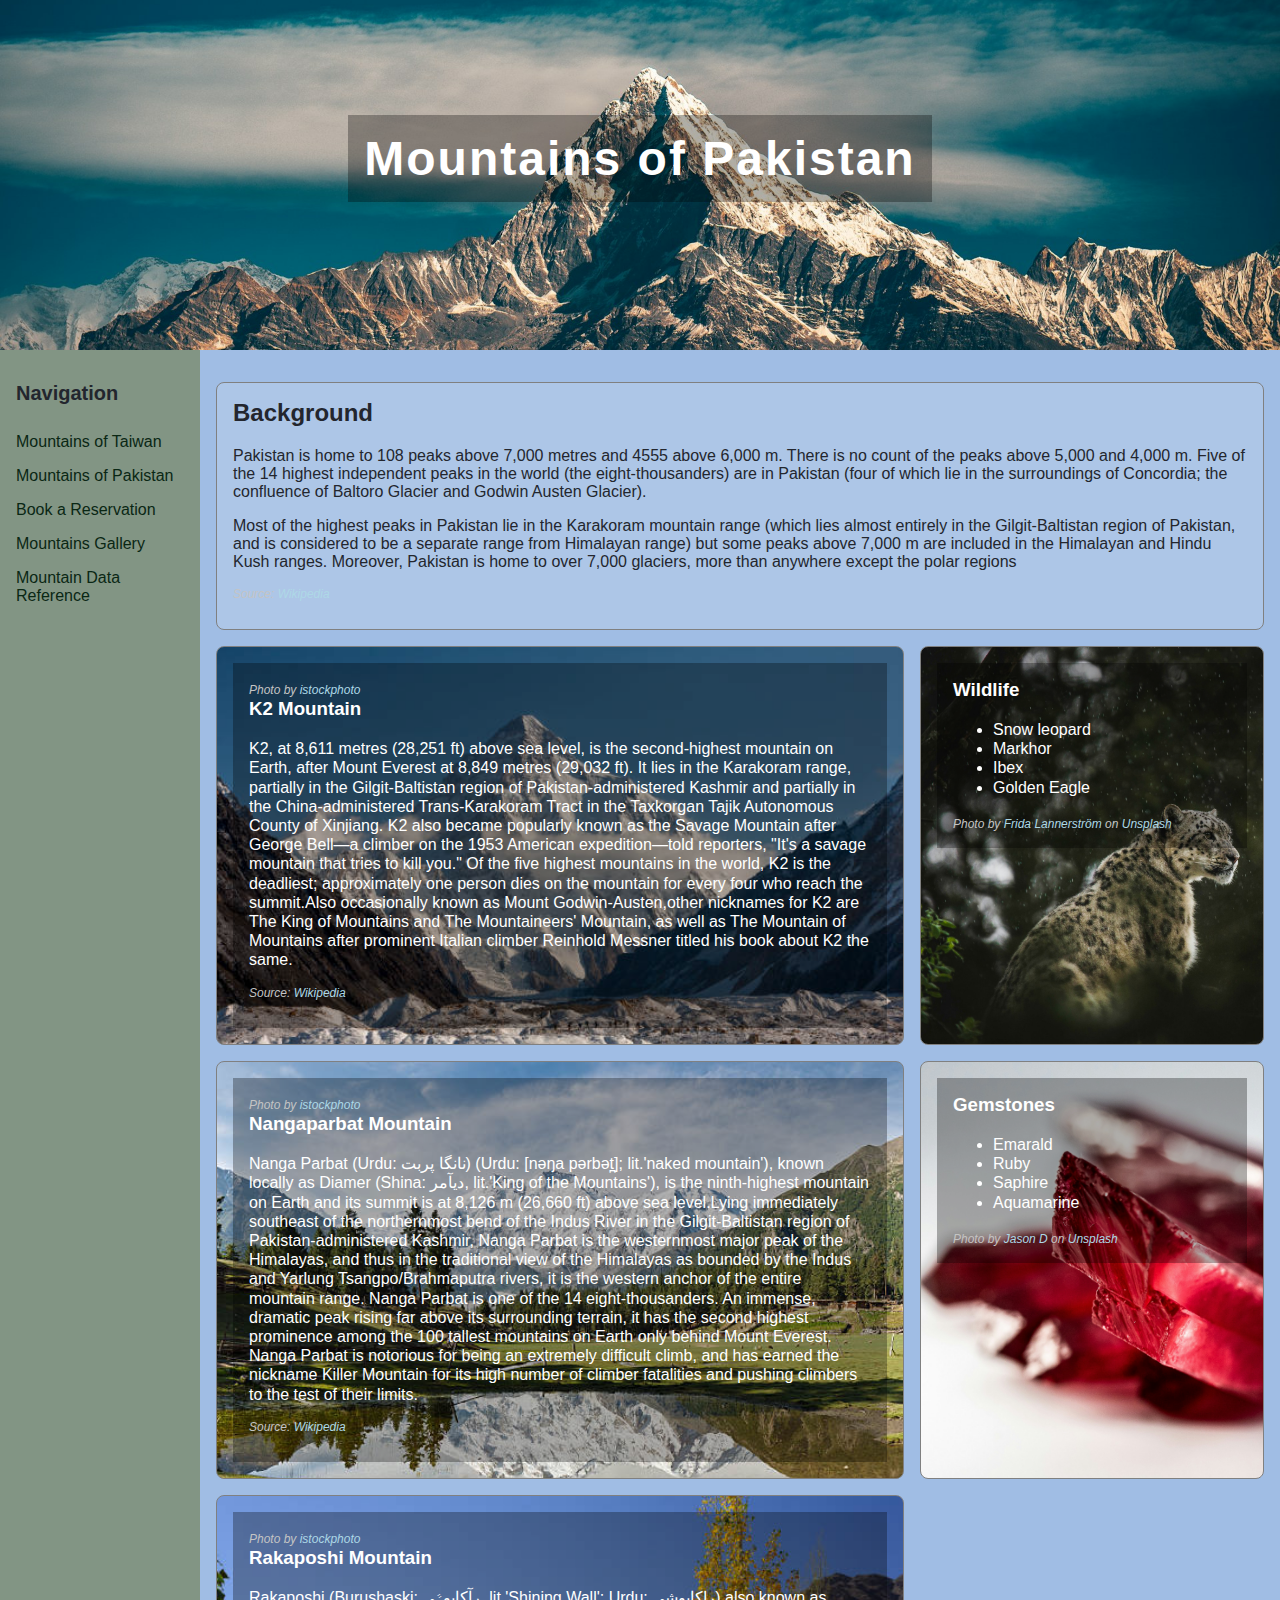
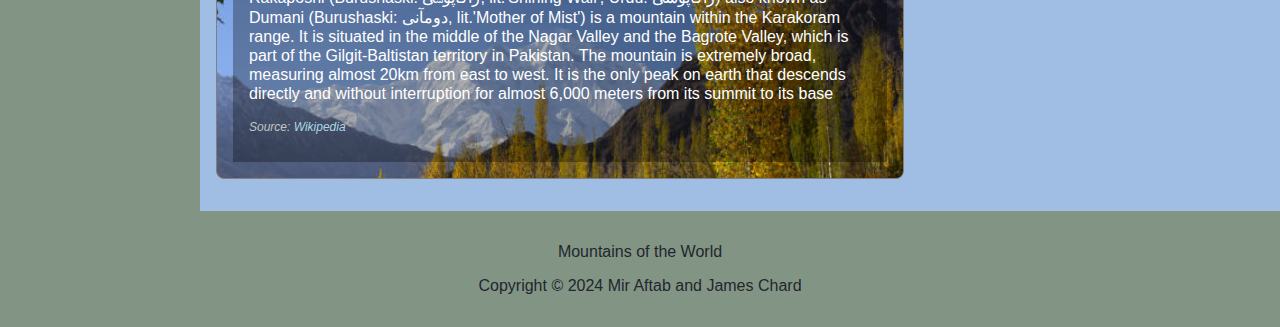
<file: pages/pakistan.html>
<!DOCTYPE html>
<html lang="en">

<head>
  <meta charset="UTF-8">
  <meta name="viewport" content="width=device-width, initial-scale=1.0">
  <link rel="stylesheet" href="../styles/homepage.css">
  <link rel="stylesheet" href="../styles/pakistan.css">
  <title>Mountains of the World - Taiwan</title>
</head>

<body>
  <header>
    <!-- Background image source: https://unsplash.com/photos/city-building-during-daytime-au3CYbd7vCU -->
    <h1>Mountains of Pakistan</h1>
  </header>
  <div class="wrapper">
    <aside>
      <nav>
        <p>Navigation</p>
        <ul>
          <!-- ORIGINAL HOMEPAGE -->
          <li><a href="../index.html">Mountains of Taiwan</a></li>

          <!-- GRID/FLEXBOX PAGE -->
          <li><a href="../pages/pakistan.html">Mountains of Pakistan</a></li>

          <!-- FORM/VALIDATION PAGE -->
          <li><a href="../pages/reservation.html">Book a Reservation</a></li>

          <!-- JQUERY PLUGIN PAGE -->
          <li><a href="../pages/gallery.html">Mountains Gallery</a></li>

          <!-- HTML TABLES PAGE -->
          <li><a href="../pages/reference.html">Mountain Data Reference</a></li>
        </ul>
      </nav>
    </aside>
    <main>
      <div class="grid">
        <div class="background grid-item">
          <h2 id="firstheading">Background</h2>
          <p>Pakistan is home to 108 peaks above 7,000 metres and 4555 above 6,000 m. There is no count of the peaks
            above
            5,000 and 4,000 m. Five of the 14 highest independent peaks in the world (the eight-thousanders) are in
            Pakistan (four of which lie in the surroundings of Concordia; the confluence of Baltoro Glacier and Godwin
            Austen Glacier).
          </p>
          <p>Most of the highest peaks in Pakistan lie in the Karakoram mountain range (which lies almost entirely in
            the
            Gilgit-Baltistan region of Pakistan, and is considered to be a separate range from Himalayan range) but some
            peaks above 7,000 m are included in the Himalayan and Hindu Kush ranges. Moreover, Pakistan is home to over
            7,000 glaciers, more than anywhere except the polar regions</p>
          <p class="source">Source: <a href="https://en.wikipedia.org/wiki/List_of_mountains_in_Pakistan">Wikipedia</a>
          </p>
        </div>
        <div class="grid-item k2-mountain">
          <section>
            <span class="source">Photo by <a
                href="https://www.istockphoto.com/photo/snowcapped-k2-peak-gm1288385045-384343232">istockphoto</a>
            </span>
            <h3>K2 Mountain</h3>
            <p>K2, at 8,611 metres (28,251 ft) above sea level, is the second-highest mountain on Earth, after Mount
              Everest at 8,849 metres (29,032 ft). It lies in the Karakoram range, partially in the
              Gilgit-Baltistan region of Pakistan-administered Kashmir and partially in the China-administered
              Trans-Karakoram Tract in the Taxkorgan Tajik Autonomous County of Xinjiang.
              K2 also became popularly known as the Savage Mountain after George Bell—a climber on the 1953
              American expedition—told reporters, "It's a savage mountain that tries to kill you." Of the five
              highest mountains in the world, K2 is the deadliest; approximately one person dies on the mountain
              for every four who reach the summit.Also occasionally known as Mount Godwin-Austen,other nicknames
              for K2 are The King of Mountains and The Mountaineers' Mountain, as well as The Mountain of
              Mountains after prominent Italian climber Reinhold Messner titled his book about K2 the same.</p>
            <p class="source">Source: <a href="https://en.wikipedia.org/wiki/K2">Wikipedia</a></p>
          </section>
        </div>
        <div class="grid-item nangaparbat">
          <section>
            <span class="source">Photo by <a
                href="https://www.istockphoto.com/photo/nanga-parbat-reflection-himalaya-pakistan-gm166377071-23690047">istockphoto</a>
            </span>
            <h3>Nangaparbat Mountain</h3>
            <p>Nanga Parbat (Urdu: نانگا پربت) (Urdu: [nəŋa pərbət̪]; lit.'naked mountain'), known locally as
              Diamer (Shina: دیآمر, lit.'King of the Mountains'), is the ninth-highest mountain on Earth and its
              summit is at 8,126 m (26,660 ft) above sea level.Lying immediately southeast of the northernmost
              bend of the Indus River in the Gilgit-Baltistan region of Pakistan-administered Kashmir, Nanga
              Parbat is the westernmost major peak of the Himalayas, and thus in the traditional view of the
              Himalayas as bounded by the Indus and Yarlung Tsangpo/Brahmaputra rivers, it is the western anchor
              of the entire mountain range.

              Nanga Parbat is one of the 14 eight-thousanders. An immense, dramatic peak rising far above its
              surrounding terrain, it has the second highest prominence among the 100 tallest mountains on Earth
              only behind Mount Everest. Nanga Parbat is notorious for being an extremely difficult climb, and has
              earned the nickname Killer Mountain for its high number of climber fatalities and pushing climbers
              to the test of their limits.</p>
            <p class="source">Source: <a href="https://en.wikipedia.org/wiki/Nanga_Parbat">Wikipedia</a></p>
          </section>
        </div>
        <div class="grid-item rakaposhi">
          <section>
            <span class="source">Photo by <a
                href="https://www.istockphoto.com/photo/rakaposhi-autumn-colors-gm1472440172-502721108">istockphoto</a>
            </span>
            <h3>Rakaposhi Mountain</h3>
            <p>Rakaposhi (Burushaski: رآکاپوݜی, lit.'Shining Wall'; Urdu: راکاپوشی) also known as Dumani
              (Burushaski: دومآنی, lit.'Mother of Mist') is a mountain within the Karakoram range. It is situated
              in the middle of the Nagar Valley and the Bagrote Valley, which is part of the Gilgit-Baltistan
              territory in Pakistan. The mountain is extremely broad, measuring almost 20km from east to west. It
              is the only peak on earth that descends directly and without interruption for almost 6,000 meters
              from its summit to its base</p>
            <p class="source">Source: <a href="https://en.wikipedia.org/wiki/Nanga_Parbat">Wikipedia</a></p>
          </section>
        </div>
        <div class="grid-item wildlife">
          <section class="sec2">
            <h3>Wildlife</h3>
            <ul>
              <li>Snow leopard</li>
              <li>Markhor</li>
              <li>Ibex</li>
              <li>Golden Eagle</li>
            </ul>
            <span class="source">
              Photo by <a
                href="https://unsplash.com/@fridalannerstrom?utm_content=creditCopyText&utm_medium=referral&utm_source=unsplash">Frida
                Lannerström</a> on <a
                href="https://unsplash.com/photos/leopard-looking-at-the-right-Pomm1KDR9yY?utm_content=creditCopyText&utm_medium=referral&utm_source=unsplash">Unsplash</a>

            </span>
          </section>
        </div>
        <div class="grid-item gemstones">
          <section class="sec2">
            <h3>
              Gemstones
            </h3>
            <ul>
              <li>Emarald</li>
              <li>Ruby</li>
              <li>Saphire</li>
              <li>Aquamarine</li>
            </ul>
            <span class="source">
              Photo by <a
                href="https://unsplash.com/@jasondeblooisphotography?utm_content=creditCopyText&utm_medium=referral&utm_source=unsplash">Jason
                D</a> on <a
                href="https://unsplash.com/photos/a-close-up-of-some-red-crystals-on-a-white-surface-fN4zr3xUzIY?utm_content=creditCopyText&utm_medium=referral&utm_source=unsplash">Unsplash</a>

            </span>
          </section>
        </div>
      </div>
    </main>
  </div>
  <footer>
    <p>Mountains of the World</p>
    <p>Copyright &copy; 2024 Mir Aftab and James Chard</p>
  </footer>
</body>

</html>
</file>
<file: styles/homepage.css>
* {
  box-sizing: border-box;
}
body {
  margin: 0;
  font-family: sans-serif;
  color: rgb(35, 38, 46)
}

header {
  width: 100%;
  height: 350px;
  background-image: url('../images/taipei.jpg');
  background-position: center;
  background-size: cover;
}

nav {
  width: 200px;
  float: left;
}

main {
  background: rgb(160, 189, 228);
  margin-left: 200px;
  margin-top: 0;
  padding: 2rem 1rem;
}

.wrapper {
  overflow: auto;
  background-color: rgb(130, 149, 132);
}

img {
  object-fit: cover;
}

nav {
  padding: 2rem 1rem;
}

nav a {
  color: rgb(10, 39, 20);
}

nav > p {
  font-weight: bold;
  font-size: 1.25rem;
  margin-top: 0;
}

nav ul {
  list-style-type: none;
  padding: 0;
}

nav ul li {
  padding: 0.5rem 0;
}

a {
  text-decoration: none;
  color: darkblue
}

a:hover {
  text-decoration: underline;
}

h1, h2, h3 {
  margin-top: 0;
}

header {
  text-align: center;
  color: white;
  padding-top: 8rem;
}

h1 {
  font-size: 3rem;
  letter-spacing: 2px;
}

.main-inner {
  overflow: auto;
  margin-bottom: 2rem;
}

.main-inner p {
  margin-right: 500px;
}

.main-inner figure {
  float: right;
}

figcaption {
  margin-top: 0.5rem;
}

.source {
  font-size: 0.75rem;
  color: gray;
  font-style: italic;
}

.three-col-wrapper {
  margin-bottom: 2rem;
}

.three-col-wrapper section {
  width: 33%;
  display: inline-block;
  padding: 0 1rem;
  vertical-align: top;
}

.three-col-wrapper section img {
  width: 100%;
}
.three-col-wrapper figure {
  margin: 0;
}

.title {
  font-weight: bold;
}

.two-col-wrapper {
  display: block;
  overflow: auto;
}

.two-col-wrapper section {
  width: 49%;
  display: inline-block;
  vertical-align: top;
  padding: 1rem;
}
dl {
  display: flex;
  flex-wrap: wrap;
}
dt {
  width: 50%;
}
dd, dt {
  padding: 0.25rem;
  margin: 0;
  border-bottom: 1px solid gray;
}

footer {
  background-color: rgb(130, 149, 132);
  padding: 2rem 1rem;
  text-align: center;
}

footer p:first-child {
  margin-top: 0;
}

footer p:last-child {
  margin-bottom: 0;
}

/* mobile styles */

@media screen and (max-width: 500px) {
  header {
    padding: 2rem;
    height: auto;
    display: flex;
    justify-content: center;
    align-items: center;
  }
   header h1 {
    line-height: auto;
    margin-bottom: 0;
    background-color: rgba(0,0,0,0.3);
    padding: 1rem;
    font-size: 2rem;
   }

   .wrapper {
    display: flex;
    flex-direction: column;
   }

   nav {
    width: 100%;
    overflow-x: auto;
    padding: 1rem;
   }

   nav > p {
    display: none;
   }

   nav ul {
    margin: 0;
    display: block;
    width: max-content;
    overflow: hidden;
   }

   nav ul li {
    display: inline-block;
    padding: 0.5rem 1rem;
    border: 1px solid rgba(170, 219, 170, 0.392);
   }

   main {
    margin-left: 0;
   }

   .main-inner p {
    margin-right: 0;
   }

   .three-col-wrapper {
    display: flex;
    flex-direction: column;
   }

   .three-col-wrapper section {
    width: 100%;
   }
   
   .two-col-wrapper {
    display: flex;
    flex-direction: column;
   }

   .two-col-wrapper section {
    width: 100%;
    padding: 1rem 0;
   }
}
</file>
<file: styles/pakistan.css>
header {
  background-image: url('../images/k2-1.jpg');
  display: flex;
  padding: 0;
  align-items: center;
  justify-content: center;
}

header h1 {
  background-color: rgba(0,0,0,0.3);
  width: auto;
  padding: 1rem;
}

figure {
  margin: 0;
}

figure img { 
  border-radius: 0.25rem;
}

.grid {
  display: grid;
  grid-template-columns: 2fr 1fr;
  grid-template-rows: auto;
  gap: 1rem;
}

.grid-item {
  border: 1px solid gray;
  border-radius: 0.5rem;
  padding: 1rem;
  background-color: rgba(255, 255, 255, 0.137);
  transition: all 0.3s ease;
  background-repeat: no-repeat;
  background-size: cover;
}

.grid-item section {
  padding: 1rem;
  background-color: rgba(0,0,0,0.3);
  color: white;
  line-height: 1.2;
}

.grid-item .source {
  color: rgb(196, 196, 196);
}

.grid-item a {
  color: lightblue;
}

.grid-item:hover {
  background-color: rgba(255, 255, 255, 0.237);
} 

.background {
  grid-column: 1 / 3;
  grid-row: 1
}

.k2-mountain {
  background-image: url('../images/k2-mountain.jpg');
  grid-column: 1;
  grid-row: 2;
}

.nangaparbat {
  background-image: url('../images/nangaparbat.jpg');
  grid-column: 1;
  grid-row: 3;
}

.rakaposhi {
  background-image: url('../images/Rakaposhi-mountain.jpg');
  grid-column: 1;
  grid-row: 4;
}

.wildlife {
  background-image: url('../images/snow-leopard.jpg');
  grid-column: 2;
  grid-row: 2;
}

.gemstones {
  background-image: url('../images/ruby.jpg');
  grid-column: 2;
  grid-row: 3;
}

@media screen and (max-width: 500px) {
  header {
    padding: 2rem;
  }
  
  .grid {
    grid-template-columns: 100%;
    grid-template-rows: auto;
  }

  .background {
    grid-column: 1;
    grid-row: 1;
  }

  .k2-mountain {
    grid-column: 1;
    grid-row: 2;
  }

  .nangaparbat {
    grid-column: 1;
    grid-row: 3;
  }

  .rakaposhi {
    grid-column: 1;
    grid-row: 4;
  }

  .wildlife {
    grid-column: 1;
    grid-row: 5;
  }

  .gemstones {
    grid-column: 1;
    grid-row: 6;
  }
}
</file>
